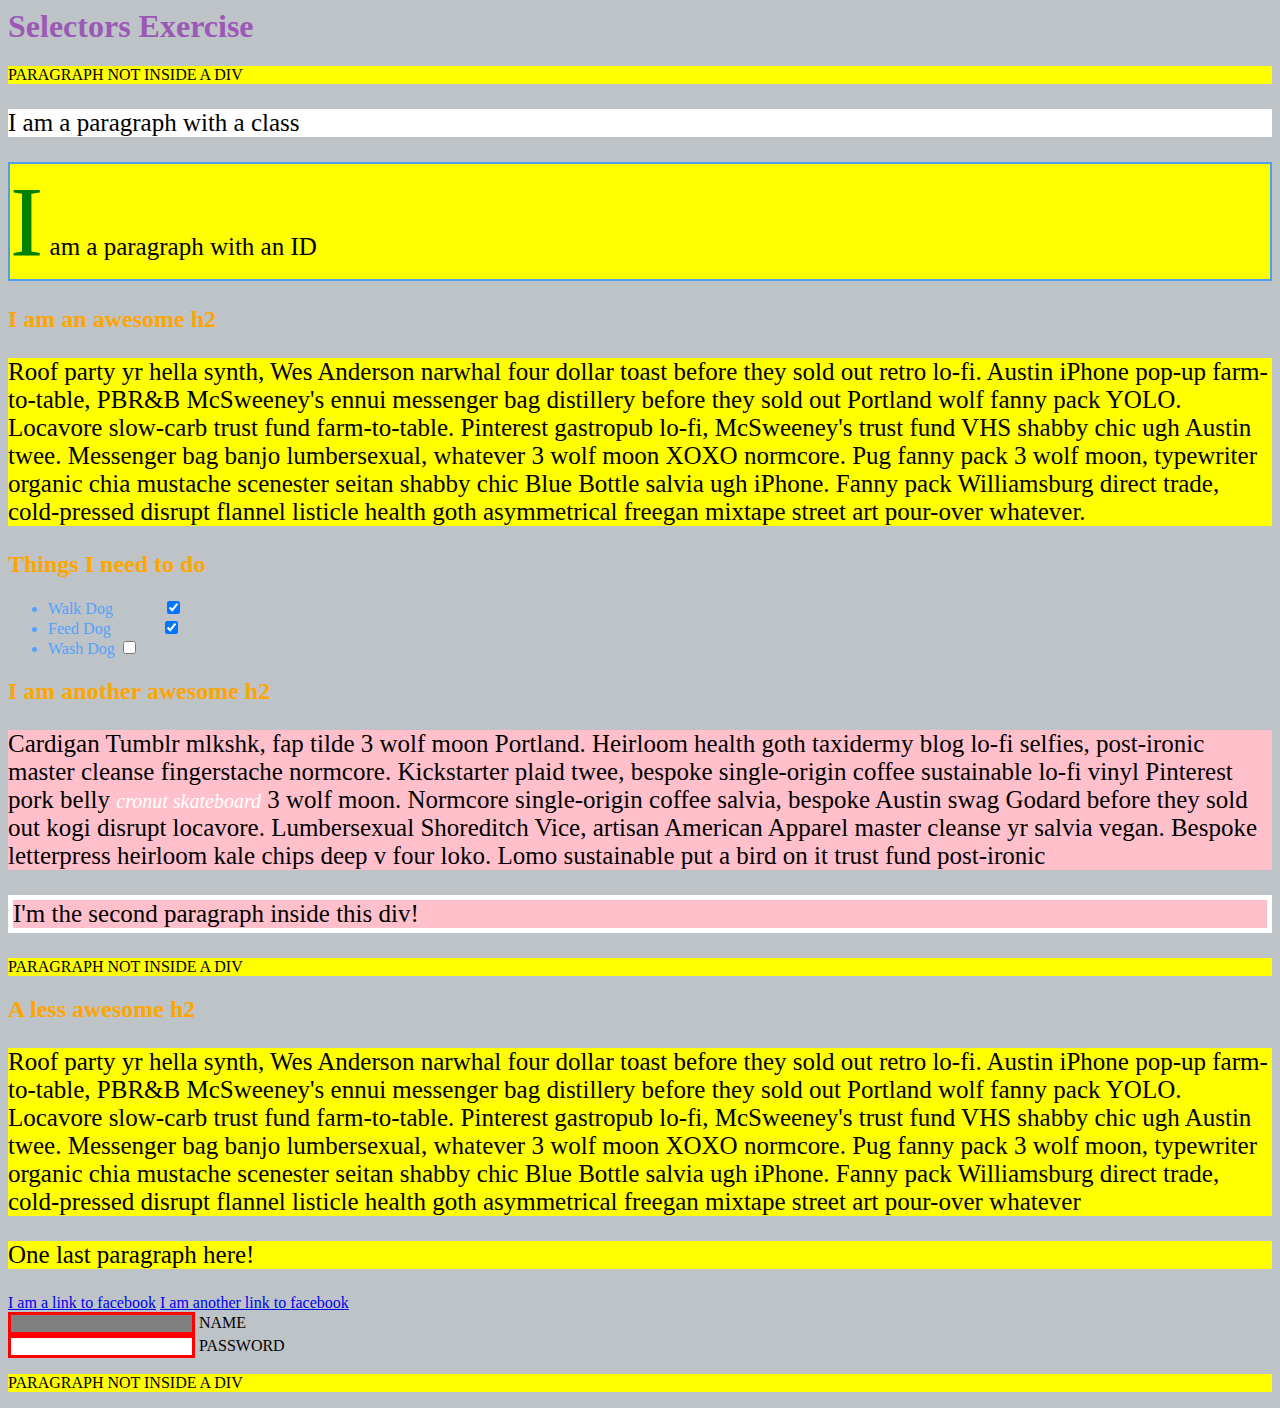
<file: question1.html>
<html>
<head>
  <meta charset="UTF-8">
  <title>Selector Exercise | Minyahel Fekadu</title>
  <link rel="stylesheet" type="text/css" href="./asset/css/selectors.css">
  <link rel="icon" href="./asset/Images/favicon.ico" type="image/x-icon"/ >
</head>
<body>
  <h1>Selectors Exercise</h1>

<p>PARAGRAPH NOT INSIDE A DIV</p>

<div>
  <p class="hello">I am a paragraph with a class</p>
  <p id="special">I am a paragraph with an ID</p>

  <h2>I am an awesome h2</h2>
  
  
  <p>Roof party yr hella synth, Wes Anderson narwhal four dollar toast before they sold out retro lo-fi. Austin iPhone pop-up farm-to-table, PBR&B McSweeney's ennui messenger bag distillery before they sold out Portland wolf fanny pack YOLO. Locavore slow-carb trust fund farm-to-table. Pinterest gastropub lo-fi, McSweeney's trust fund VHS shabby chic ugh Austin twee. Messenger bag banjo lumbersexual, whatever 3 wolf moon XOXO normcore. Pug fanny pack 3 wolf moon, typewriter organic chia mustache scenester seitan shabby chic Blue Bottle salvia ugh iPhone. Fanny pack Williamsburg direct trade, cold-pressed disrupt flannel listicle health goth asymmetrical freegan mixtape street art pour-over whatever.</p>

</div>

<div>
  <h2>Things I need to do</h2>

  <ul>
    <li>Walk Dog <input type="checkbox" checked> </li>
    <li>Feed Dog <input type="checkbox" checked> </li>
    <li>Wash Dog <input type="checkbox"></li>
  </ul>
</div>

<div>
  <h2>I am another awesome h2</h2>

  <p>Cardigan Tumblr mlkshk, fap tilde 3 wolf moon Portland. Heirloom health goth taxidermy blog lo-fi selfies, post-ironic master cleanse fingerstache normcore. Kickstarter plaid twee, bespoke single-origin coffee sustainable lo-fi vinyl Pinterest pork belly <em>cronut skateboard</em> 3 wolf moon. Normcore single-origin coffee salvia, bespoke Austin swag Godard before they sold out kogi disrupt locavore. Lumbersexual Shoreditch Vice, artisan American Apparel master cleanse yr salvia vegan. Bespoke letterpress heirloom kale chips deep v four loko. Lomo sustainable put a bird on it trust fund post-ironic</p>

  <p>I'm the second paragraph inside this div!</p>
</div>

<p>PARAGRAPH NOT INSIDE A DIV</p>


<div>
  <h2>A less awesome h2</h2>

  <p>Roof party yr hella synth, Wes Anderson narwhal four dollar toast before they sold out retro lo-fi. Austin iPhone pop-up farm-to-table, PBR&B McSweeney's ennui messenger bag distillery before they sold out Portland wolf fanny pack YOLO. Locavore slow-carb trust fund farm-to-table. Pinterest gastropub lo-fi, McSweeney's trust fund VHS shabby chic ugh Austin twee. Messenger bag banjo lumbersexual, whatever 3 wolf moon XOXO normcore. Pug fanny pack 3 wolf moon, typewriter organic chia mustache scenester seitan shabby chic Blue Bottle salvia ugh iPhone. Fanny pack Williamsburg direct trade, cold-pressed disrupt flannel listicle health goth asymmetrical freegan mixtape street art pour-over whatever</p>

  <p>One last paragraph here!</p>

  <a href="http://www.facebook.com">I am a link to facebook</a>
  <a href="http://www.facebook.com">I am another link to facebook</a>
  <br>

  <input type="text" name="name" /><label> Name</label><br/>
  <input type="password" name="password" /><label> Password</label><br/>

</div>

<p>PARAGRAPH NOT INSIDE A DIV</p>

</body>
</html>
</file>
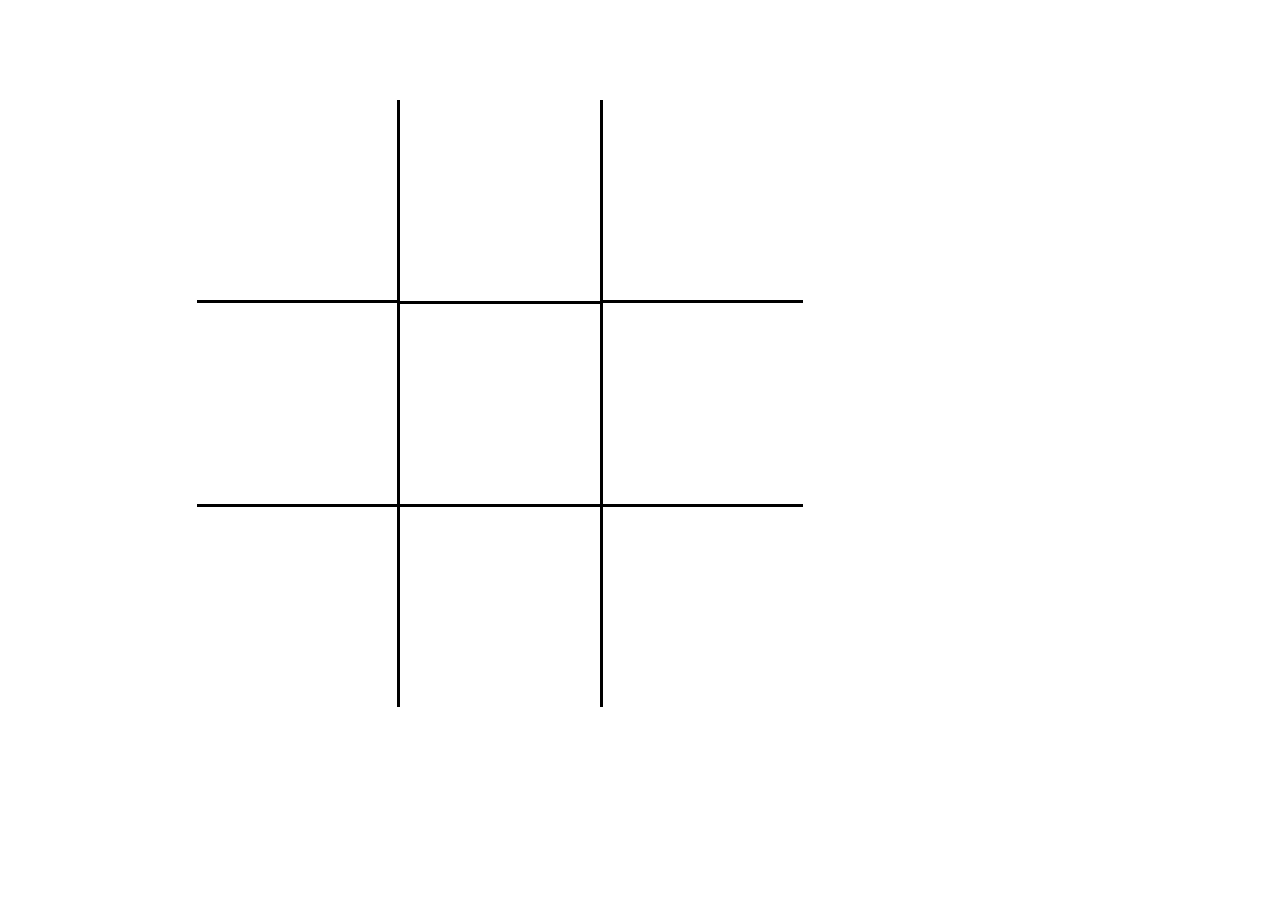
<file: question2.html>
<!DOCTYPE html>
<html lang="en">
<head>
    <meta charset="UTF-8">
    <meta name="viewport" content="width=device-width, initial-scale=1.0">
    <link rel="icon" href="asset/Images/favicon.ico" type="image/x-icon"/ >
    <link rel="stylesheet" href="./asset/css/question2style.css">
    <title>Tic Tac Toe Board | Minyahel Fekadu</title>
</head>
<body>
    <p class="upper"></p>
    <p class="upper"></p><br>
    <p class="middle"></p><br>
    <p class="lower"></p>
    <p class="lower"></p>
</body>
</html>
</file>
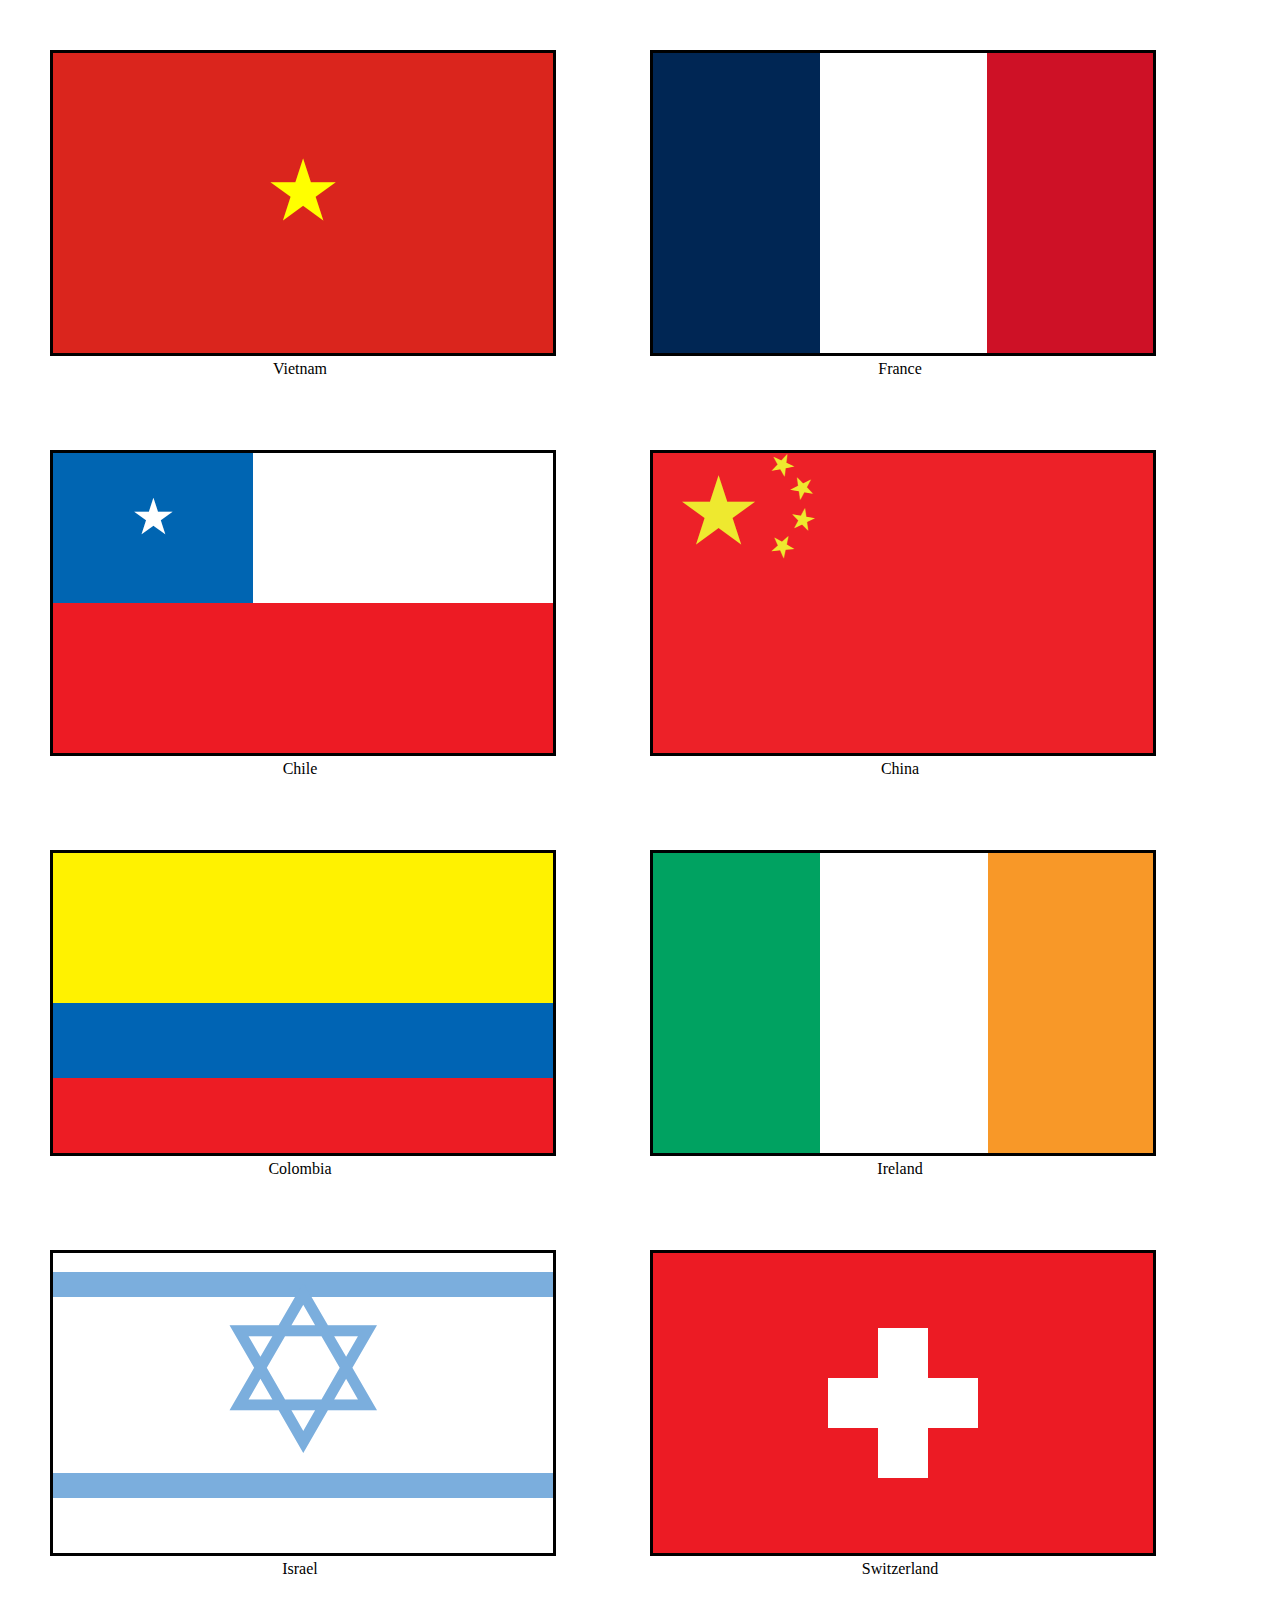
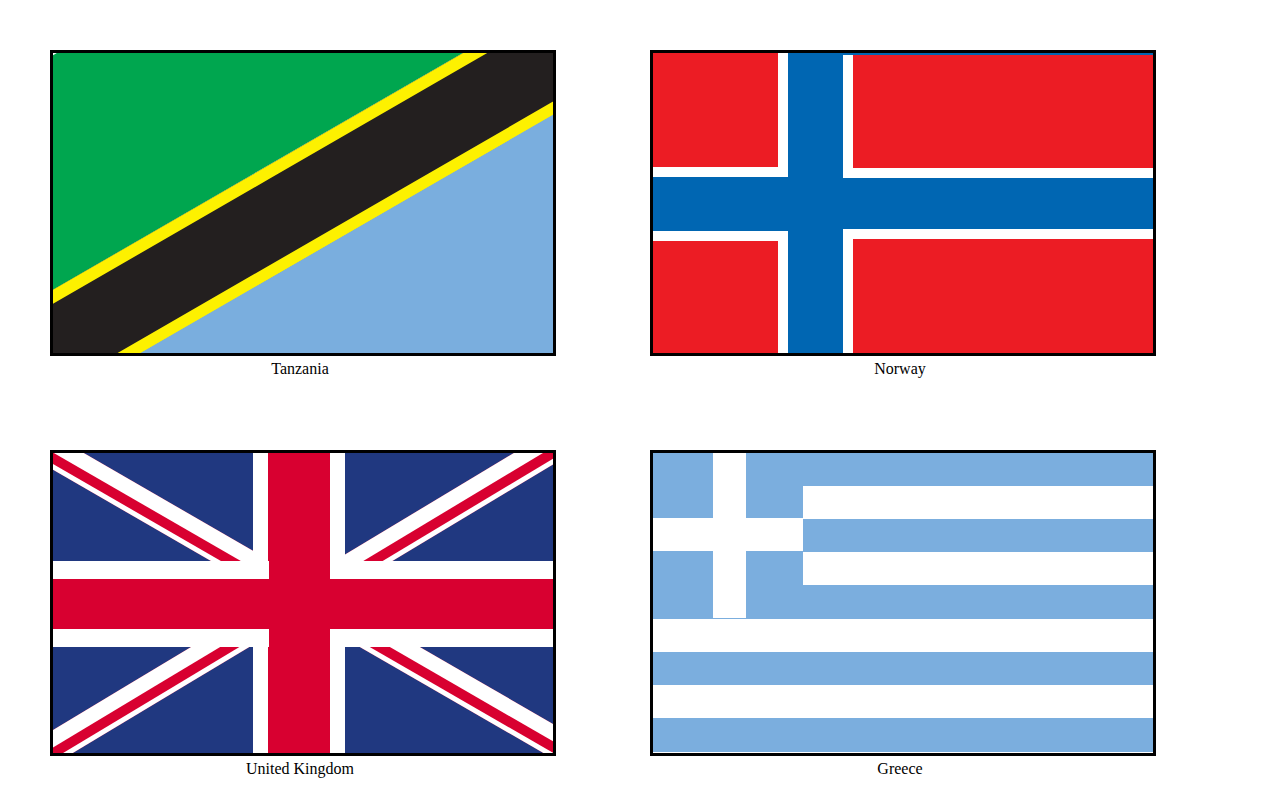
<file: question3.html>
<!DOCTYPE html>
<html lang="en">
<head>
    <meta charset="UTF-8">
    <meta name="viewport" content="width=device-width, initial-scale=1.0">
    <link rel="icon" href="asset/Images/favicon.ico" type="image/x-icon"/ >
    <link rel="stylesheet" href="./asset/css/countryflags.css">
    <title>Country Flags | Minyahel Fekadu</title>
</head>
<body>
    <div class="contain">
        <div class="vietnam flag">
            <p></p>
            <p>★</p>
        </div>
        <p>Vietnam</p>
    </div>
    <div class="contain">
        <div class="france flag">
            <p></p>
            <p></p>
            <p></p> 
        </div>
        <p>France</p>
    </div>
    <div class="contain">
        <div class="chile flag">
            <p></p>
            <p></p>
            <p>★</p>
        </div>
        <p>Chile</p>
    </div>
    <div class="contain">
        <div class="china flag">
            <p></p>
            <p>★</p>
            <p>★</p>
            <p>★</p>
            <p>★</p>
            <p>★</p>
        </div>
        <p>China</p>
    </div>
    <div class="contain">
        <div class="colombia flag">
            <p></p>
            <p></p>
            <p></p>
        </div>
        <p>Colombia</p>
    </div>
    <div class="contain">
        <div class="ireland flag">
            <p></p>
            <p></p> 
        </div>
        <p>Ireland</p>
    </div>
    <div class="contain">
        <div class="israel flag">
            <p></p>
            <p>✡</p>
            <p></p>
        </div>
        <p>Israel</p>
    </div>
    <div class="contain">
        <div class="switzerland flag">
            <p></p>
            <p></p>
            <p></p>
            <p></p>
        </div>
        <p>Switzerland</p>
    </div>
    <div class="contain">
        <div class="tanzania flag">
            <p></p>
            <p></p>
            <p></p>
        </div>
        <p>Tanzania</p>
    </div>
    <div class="contain">
        <div class="norway flag">
            <p></p>
            <p></p>
            <p></p>
            <p></p>
            <p></p>
        </div>
        <p>Norway</p>
    </div>
    <div class="contain">
        <div class="unitedkingdom flag">
            <p></p>
            <p></p>
            <p></p>
            <p></p>
            <p></p>
            <P></P>
        </div>
        <p>United Kingdom</p>
    </div>
    <div class="contain">
        <div class="greece flag">
            <p></p>
            <p></p>
            <p></p>
            <p></p>
            <p></p>
            <p></p>
        </div>
        <p>Greece</p>
    </div>
</body>
</html>
</file>
<file: asset/css/selectors.css>
/* Style the HTML elements according to the following instructions. 
DO NOT ALTER THE EXISTING HTML TO DO THIS.  WRITE ONLY CSS!

/* Give the <body> element a background of #bdc3c7*/
body {
    background-color:#bdc3c7;
}

/* Make the <h1> element #9b59b6*/
h1 {
    color:#9b59b6 ;
}

/* Make all <h2> elements orange */
h2  {
    color:orange;
}

/* Make all <li> elements blue(pick your own hexadecimal blue)*/ 
li {
    color: #54a1fa;
}

/*Change the background on every paragraph to be yellow*/
p {
    background-color: yellow;
}

/*Make all inputs have a 3px red border*/
input {
    border: solid red 3px;
}

/* Give everything with the class 'hello' a white background*/
.hello {
    background-color: white;
}

/* Give the element with id 'special' a 2px solid blue border(pick your own rgb blue)*/
#special {
    border: solid rgb(76, 160, 238) 2px;
}

/*Make all the <p>'s that are nested inside of divs 25px font(font-size: 25px)*/
div  p {
    font-size: 25px;
}

/*Make only inputs with type 'text' have a gray background*/
input[type="text"] {
    background-color: gray;
}

/* Give both <p>'s inside the 3rd <div> a pink background*/
div:nth-of-type(3) p {
    background-color: pink;
} 

/* Give the 2nd <p> inside the 3rd <div> a 5px white border*/
div:nth-of-type(3) p:nth-of-type(2) {
    border: solid white 5px;
}

/* Make the <em> in the 3rd <div> element white and 20px font(font-size:20px)*/
div:nth-of-type(3) em {
    color: white;
    font-size: 20px;
}


/*BONUS CHALLENGES*/
/*You may need to research some other selectors and properties*/

/*Make all "checked" checkboxes have a left margin of 50px(margin-left: 50px)*/
input[type=checkbox]:checked {
    margin-left: 50px;
}

/* Make the <label> elements all UPPERCASE without changing the HTML(definitely look this one up*/
label {
    text-transform: uppercase;
}

/*Make the first letter of the element with id 'special' green and 100px font size(font-size: 100)*/
#special::first-letter {
    color: green;
    font-size: 100;
}

/*Make the <h1> element's color change to blue when hovered over */
h1:hover {
    color: blue;
}

/*Make the <a> element's that have been visited gray */
a:visited {
    color: gray;
}
</file>
<file: asset/css/question2style.css>
* {
    box-sizing: border-box;
    margin: 0px;
}
body {
    text-align: center;
    width: 1000px;
}

.upper{
    display: inline-block;
    margin: 100px 98px 0 98px;
    padding: 100px;
}
.lower {
    display: inline-block;
    margin: 0px 98px 100px 98px;
    padding: 100px;
}
.middle {
    display: inline-block;
    border: solid;
    padding: 100px;
    margin: -6.5px;
}
p:nth-of-type(1) {
    border-style: none solid solid none;
}
p:nth-of-type(2) {
    border-style: none none solid solid;
}
p:nth-of-type(4) {
    border-style: solid solid none none;
}
p:nth-of-type(5) {
    border-style: solid none none solid;
}
</file>
<file: asset/css/countryflags.css>
* {
    margin: 0px;
    padding: 0px;
}

body {
    text-align: center;
}
.contain {
    width: 500px;
    height: 300px;
    margin:50px;    
    float: left;
}
.flag{
    display: inline-block;
    width: 500px;
    height: 300px;
    margin: 0;
    padding: 0;
    overflow: hidden;
    border: solid;
}

.vietnam p:nth-child(1){
    position: absolute;
    width: 500px;
    height: 300px;
    background-color: #DA251D;
    
}
.vietnam p:nth-child(2){
    position: relative;
    color: #FFFF00;
    font-size: 85px;
    top:50%;
    margin-top: -61.6px;
}

.france p:nth-child(1){
    position: relative;
    background-color:#002654;
    width: 166.66px;
    height: 300px;
}
.france p:nth-child(2) {
    position: relative;
    background-color:#FFFFFF;
    width: 166.66px;
    height: 300px;
    left:166.66px;
    bottom: 300px;
    
}
.france p:nth-child(3){
    position: relative;
    background-color:#CE1126;
    width: 166.66px;
    height: 300px;
    left: 334px;
    bottom: 600px;
}


.chile p:nth-child(1){
    position: relative;
    font-size: 50px;
    background-color: #0065B2;
    width: 200px;
    height: 150px;
}

.chile p:nth-child(2){
    position: relative;
    font-size: 50px;
    background-color: #ED1B24;
    width: 500px;
    height: 150px;
}

.chile p:nth-child(3){
    position: relative;
    font-size: 50px;
    color: white;
    bottom: 265px;
    right: 150px;
}

.china p:nth-child(1) {
    position: relative;
    background-color: #ED2128;
    width: 500px;
    height: 300px;
}

.china p:nth-child(2) {
    position: relative;
    color: #EEE92F;
    font-size: 95px;
    bottom: 99%;
    right: 37%;
}

.china p:nth-child(3) {
    position: relative;
    color: #EEE92F;
    bottom:139%;
    font-size: 30px;
    right: 24%;
    transform: rotate(25deg);
}
.china p:nth-child(4) {
    position: relative;
    color: #EEE92F;
    bottom:143%;
    font-size: 30px;
    right: 20%;
    transform: rotate(46deg);
}
.china p:nth-child(5) {
    position: relative;
    color: #EEE92F;
    bottom:144%;
    font-size: 30px;
    right: 20%;
    transform: rotate(10deg);
}
.china p:nth-child(6) {
    position: relative;
    color: #EEE92F;
    bottom:147%;
    font-size: 30px;
    right: 24%;
    transform: rotate(30deg);
}

.colombia p:nth-child(1) {
    position: relative;
    background-color: #FFF200;
    height: 150px;
    width: 500px;
}
.colombia p:nth-child(2) {
    position: relative;
    background-color: #0064B4;
    height: 75px;
    width: 500px;
}
.colombia p:nth-child(3) {
    position: relative;
    background-color: #ED1C24;
    height: 75px;
    width: 500px;
}

.ireland p:nth-child(1){
    position: relative;
    background-color:#00A261;
    width: 166.66px;
    height: 300px;
}
.ireland p:nth-child(2){
    position: relative;
    background-color:#F89828;
    width: 166.66px;
    height: 300px;
    left: 67%;
    bottom: 100%;
}

.israel p:nth-child(1) {
    position: relative;
    background-color: #7BAEDD;
    width: 500px;
    height: 25px;
    top: 6.25%;
}
.israel p:nth-child(2) {
    position: relative;
    color: #7BAEDD;
    font-size: 225px;
    bottom: 12.25%;
}
.israel p:nth-child(3) {
    position: relative;
    background-color: #7BAEDD;
    height: 25px;
    width: 500px;
    bottom: 22.75%;
}
.switzerland p:nth-child(1) {
    position: relative;
    width: 500px;
    height: 300px;
    background-color:#EC1B24 ;
}
.switzerland p:nth-child(2) {
    position: relative;
    background-color: white;
    width: 50px;
    height: 50px;
    bottom: 75%;
    left: 50%;
    margin-left: -25px;
}
.switzerland p:nth-child(3) {
    position: relative;
    background-color: white;
    width: 150px;
    height: 50px;
    bottom: 75%;
    left: 50%;
    margin-left: -75px;
}
.switzerland p:nth-child(4) {
    position: relative;
    background-color: white;
    width: 50px;
    height: 50px;
    left: 50%;
    margin-left: -25px;
    bottom: 75%;
}

.tanzania p:nth-child(1) {
    position: relative;
    background-color: #00A64F;
    width: 500px;
    height: 203px;
    transform: rotate(-30deg);
    bottom:75px;
    right: 89px;
}

.tanzania p:nth-child(2) {
    position: relative;
    background-color: #231F1F;
    width: 600px;
    height: 75px;
    right: 60px;
    transform: rotate(-30deg);
    bottom: 104px;
    border: solid #FDF100 12.5px;
}

.tanzania p:nth-child(3) {
    position: relative;
    background-color: #7AAEDE;
    width: 583px;
    height: 223px;
    transform: rotate(-30deg);
    bottom: 117px;
    left: 25px;
}

.norway p:nth-child(1) {
    position: relative;
    width: 500px;
    height: 300px;
    background-color: #0066B2;
}
.norway p:nth-child(2) {
    position: relative;
    background-color: #EC1C24;
    border-right: solid;
    border-bottom: solid;
    border-color: white;
    border-width: 10px;
    width:125px;
    height: 113.75px;
    bottom: 100%;
}
.norway p:nth-child(3) {
    position: relative;
    background-color: #EC1C24;
    border-right: solid;
    border-top: solid;
    border-color: white;
    border-width: 10px;
    width:125px;
    height: 113.75px;
    bottom: 82%;
}
.norway p:nth-child(4) {
    position: relative;
    background-color: #EC1C24;
    border-left: solid;
    border-bottom: solid;
    border-color: white;
    border-width: 10px;
    width:302.5px;
    height: 113.75px;
    left: 38%;
    bottom: 182%;
}
.norway p:nth-child(5) {
    position: relative;
    background-color: #EC1C24;
    border-left: solid;
    border-top: solid;
    border-color: white;
    border-width: 10px;
    width:302.5px;
    height: 113.75px;
    left: 38%;
    bottom: 165%;
}

.unitedkingdom p:nth-child(1) {
    position: relative;
    background-color: #203880;
    width: 500px;
    height: 300px;
}
.unitedkingdom p:nth-child(2) {
    position: relative;
    background-color: #D80030;
    width: 610px;
    height: 10px;
    border-top: solid white 15px;
    border-bottom: solid white 5px;
    bottom: 174px;
    right: 60px;
    transform: rotate(30deg);
}
.unitedkingdom p:nth-child(3) {
    position: relative;
    background-color: #D80030;
    width: 610px;
    height: 10px;
    border-top: solid white 15px;
    border-bottom: solid white 5px;
    bottom: 196px;
    right: 63px;
    transform: rotate(-31deg);
}
.unitedkingdom p:nth-child(4) {
    position: relative;
    background-color: #D80030;
    width: 62px;
    height: 300px;
    border-left: solid white 15px;
    border-right: solid white 15px;
    bottom: 360px;
    left: 200px;
}
.unitedkingdom p:nth-child(5) {
    position: relative;
    background-color: #D80030;
    width: 216px;
    height: 50px;
    border-top: solid white 18px;
    border-bottom: solid white 18px;
    bottom: 552px;
    left: -0.5px;
}
.unitedkingdom p:nth-child(6) {
    position: relative;
    background-color: #D80030;
    width: 224px;
    height: 50px;
    border-top: solid white 18px;
    border-bottom: solid white 18px;
    bottom: 638px;
    left: 277px;
}

.greece p:nth-child(1) {
    position: relative;
    border-top: solid #7BAEDE 33.3333px;
    border-bottom: solid #7BAEDE 33.3333px;
    height: 33.3333px;
    bottom: 0;
    left: 0;
}
.greece p:nth-child(2) {
    position: relative;
    background-color:#7BAEDE ;
    border-top: solid white 33.3333px;
    border-bottom: solid white 33.3333px;
    height: 33.3333px;
}
.greece p:nth-child(3) {
    position: relative;
    border-top: solid #7BAEDE 33.3333px;
    border-bottom: solid #7BAEDE 34px;
    height: 33.3333px;
}
.greece p:nth-child(4) {
    position: relative;
    background-color: #7BAEDE;
    height: 150px;
    width: 150px;
    bottom:317px;
}
.greece p:nth-child(5) {
    position: relative;
    background-color: white;
    width: 33.3333px;
    height: 165px;
    bottom: 449px;
    left: 60px;
}
.greece p:nth-child(6) {
    position: relative;
    background-color: white;
    width: 150px;
    height: 33.3333px;
    bottom: 549px;
    left: 0;
}
</file>
